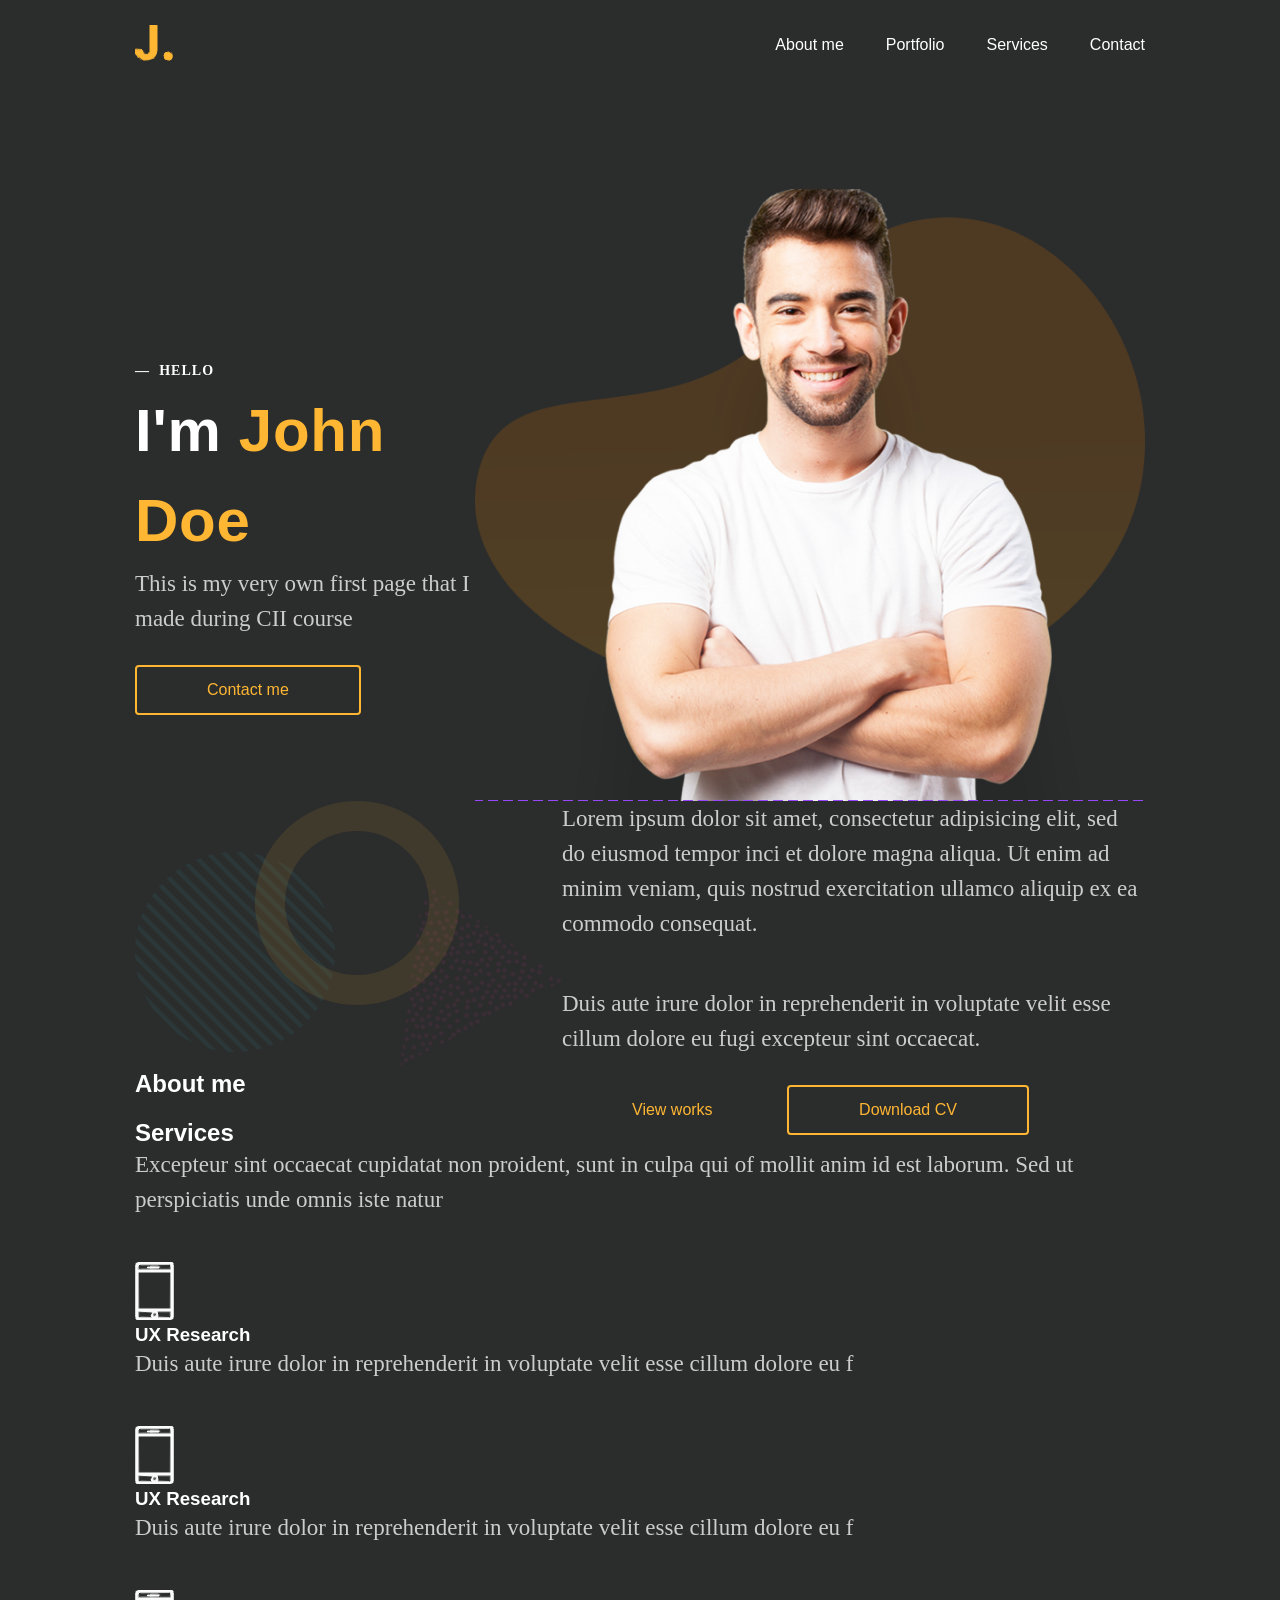
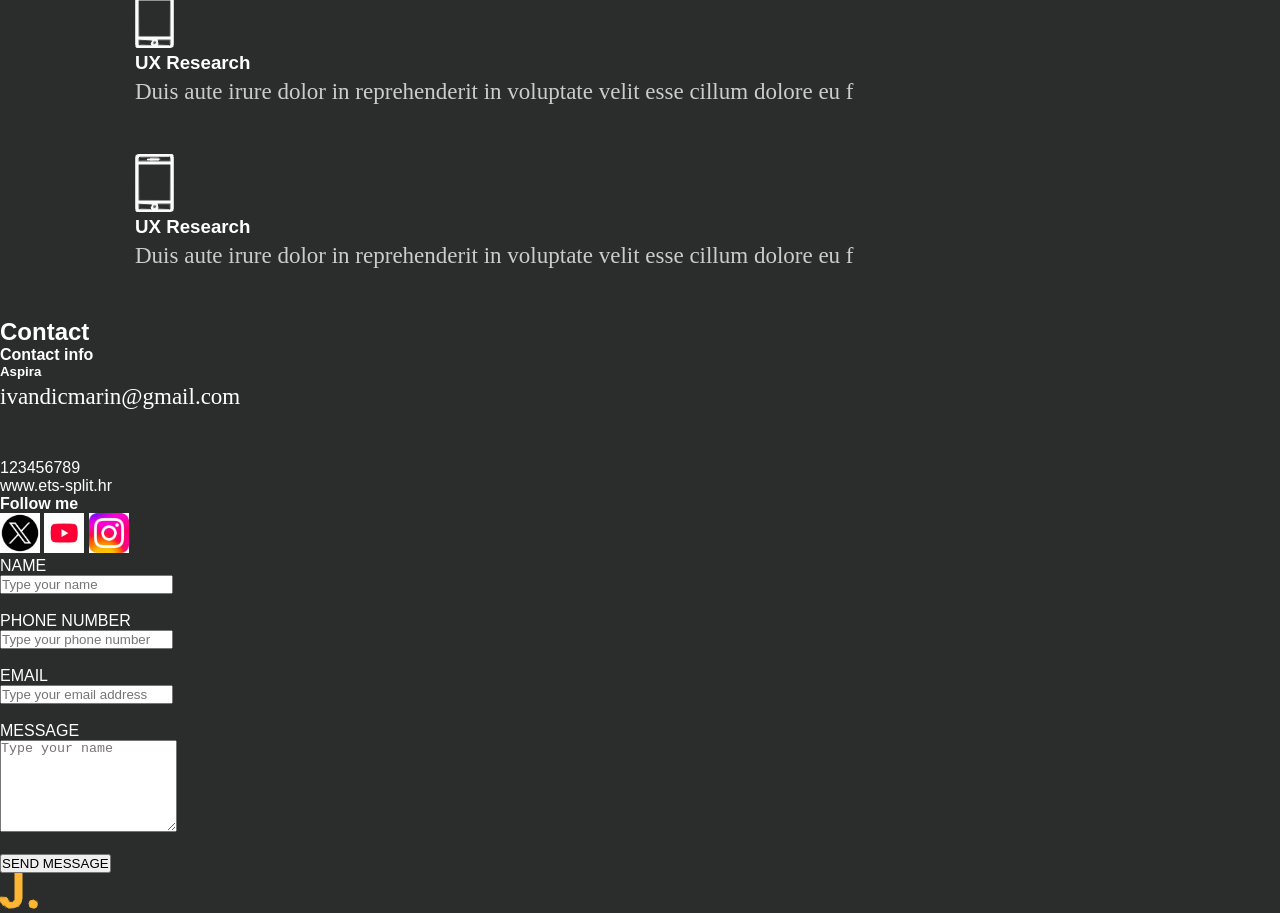
<file: html1/idex-flexbox.html>
<!DOCTYPE html>
<html lang="en">

<head>
    <meta charset="UTF-8">
    <meta name="viewport" content="width=device-width, initial-scale=1.0">
    <title>Document</title>
    <link rel="stylesheet" href="assets/css/style.css">
</head>

<body>
    <!-- Sve što pišemo pišemo unutar body taga -->
    <header class="head container maxw">
        <div>
            <a href="index-flexbox.html">
                <img src="assets/img/logo.svg" alt="logo">
            </a>
        </div>
        <nav class="navi">
            <a href=""> About me </a>
            <a href=""> Portfolio </a>
            <a href=""> Services </a>
            <a href=""> Contact </a>
        </nav>
    </header>
    <section class="hero container">
        <div class="maxw flex">
            <div class="hero-left">
                <h6>&mdash;&nbsp; HELLO</h6>
                <h1>I'm <span>John Doe</span></h1>
                <p class="hero-p">This is my very own first page that I<br>
                    made during CII course</p>
                <!-- <button>Contact me</button> -->
                <a href="" class="btn ">Contact me</a>
            </div>
            <div class="hero-right">
                <img src="assets/img/johnd.png" alt="neki lik">
            </div>
        </div>
    </section>
    <section class="about-me container">
        <div class="maxw flex">
            <div class="am-title">
                <img class="shape"  src="assets/img/hero-shapes.png" alt="shape">
                <h2>About me</h2>
            </div>
            <div class="am-text">
                <p>
                    Lorem ipsum dolor sit amet, consectetur adipisicing elit, sed do eiusmod tempor inci
                    et dolore magna aliqua. Ut enim ad minim veniam, quis nostrud exercitation ullamco
                    aliquip ex ea commodo consequat.
                </p>
                <p>
                    Duis aute irure dolor in reprehenderit in voluptate velit esse cillum dolore eu fugi
                    excepteur sint occaecat.
                </p>
                <div class="btn-holder">
             <a href="" class="btn1 ">View works</a>
              <a href="" class="btn ">Download CV</a>
                </div>
            </div>
        </div>
    </section>
    <section class="services">
        <div class="maxw container">
            <div class="title-text">
                <h2>Services</h2>
                <p class="sr-intro">Excepteur sint occaecat cupidatat non proident, sunt in culpa qui of
                    mollit anim id est
                    laborum. Sed ut perspiciatis unde omnis iste natur</p>
            </div>
            <div class="flex-sr mt-107">
                <div class="rectangle blue">
                    <img src="assets/img/phone.svg" alt="ikona">
                    <h3>UX Research</h3>
                    <p>Duis aute irure dolor in reprehenderit in voluptate velit esse cillum dolore eu f</p>
                </div>
                <div class="rectangle yellow">
                    <img src="assets/img/phone.svg" alt="ikona">
                    <h3>UX Research</h3>
                    <p>Duis aute irure dolor in reprehenderit in voluptate velit esse cillum dolore eu f</p>
                </div>
                <div class="rectangle purple">
                    <img src="assets/img/phone.svg" alt="ikona">
                    <h3>UX Research</h3>
                    <p>Duis aute irure dolor in reprehenderit in voluptate velit esse cillum dolore eu f</p>
                </div>
                <div class="rectangle green">
                    <img src="assets/img/phone.svg" alt="ikona">
                    <h3>UX Research</h3>
                    <p>Duis aute irure dolor in reprehenderit in voluptate velit esse cillum dolore eu f</p>
                </div>
            </div>
        </div>
    </section>
    <div>
        <div class="title-text">
            <h2>Contact</h2>
        </div>
        <div class="left">
            <h4>Contact info</h4>
            <h5>Aspira</h5>
            <p><a href="mailto:ivandicmarin@gmail.com">ivandicmarin@gmail.com</a></p>
            <div>
                <a href="tel:+38598603905">123456789</a> <br>
                <a href="tel:+38598603905">www.ets-split.hr</a>
            </div>
            <h4>Follow me</h4>
            <a href=""> <img src="assets/img/x logo.webp" alt="x" style="width: 40px;" style="height:40px;"></a>
            <a href="https://www.youtube.com/"> <img src="assets/img/youtube logo.webp" alt="youtube"
                    style="width: 40px;" style="height:40px;"></a>
            <a href=""> <img src="assets/img/instagram logo.webp" alt="instagram" style="width:40px;"
                    style="height:40px;"></a>
        </div>
        <div class="right">
           <form>
    
    <label for="name">NAME</label><br>
    <input type="text" id="name" name="name" placeholder="Type your name"><br><br>

    
    <label for="phone">PHONE NUMBER</label><br>
    <input type="tel" id="phone" name="phone" placeholder="Type your phone number"><br><br>

    <label for="email">EMAIL</label><br>
    <input type="email" id="email" name="email" placeholder="Type your email address"><br><br>

   
    <label for="message">MESSAGE</label><br>
    <textarea id="message" name="message" rows="6" placeholder="Type your name"></textarea><br><br>

    <input type="submit" value="SEND MESSAGE">
</form>
        </div>
    </div>
    <footer> <img src="assets/img/logo.svg" alt="logo"></footer>
</body>

</html>
</file>
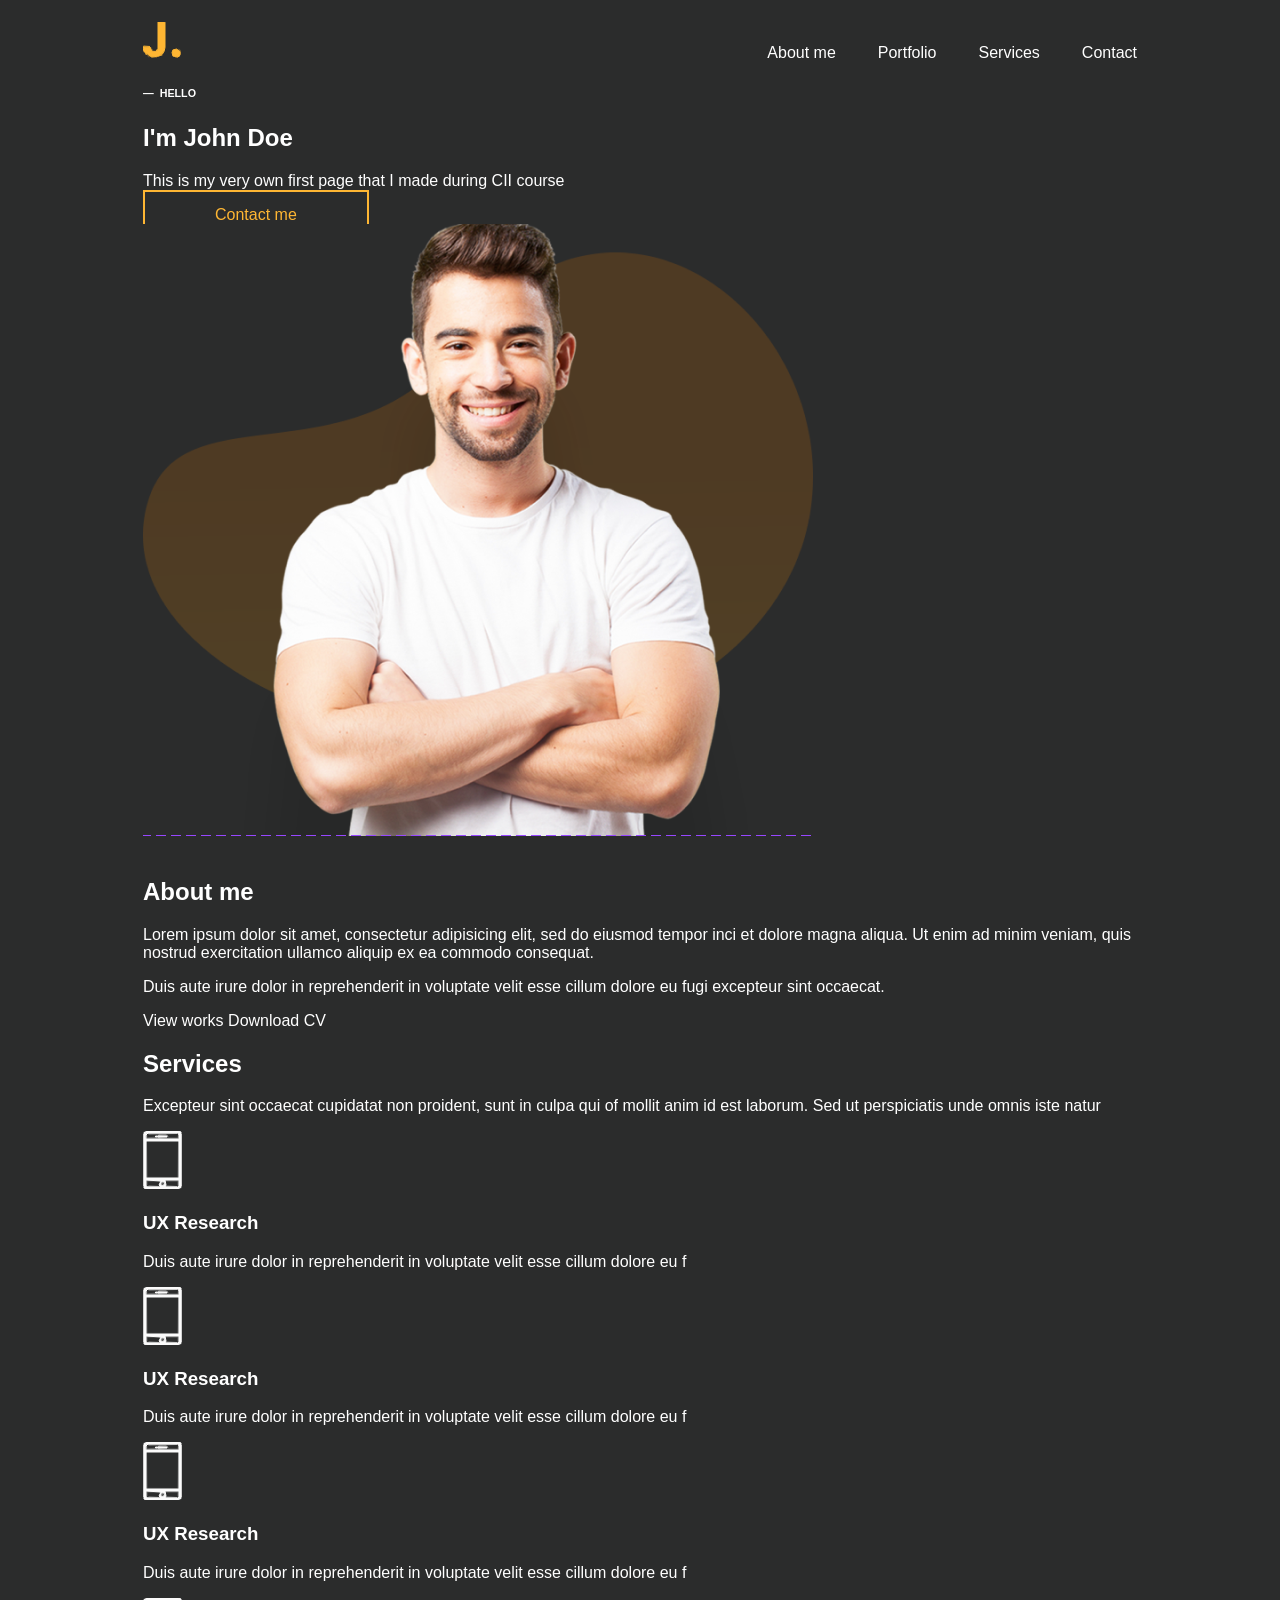
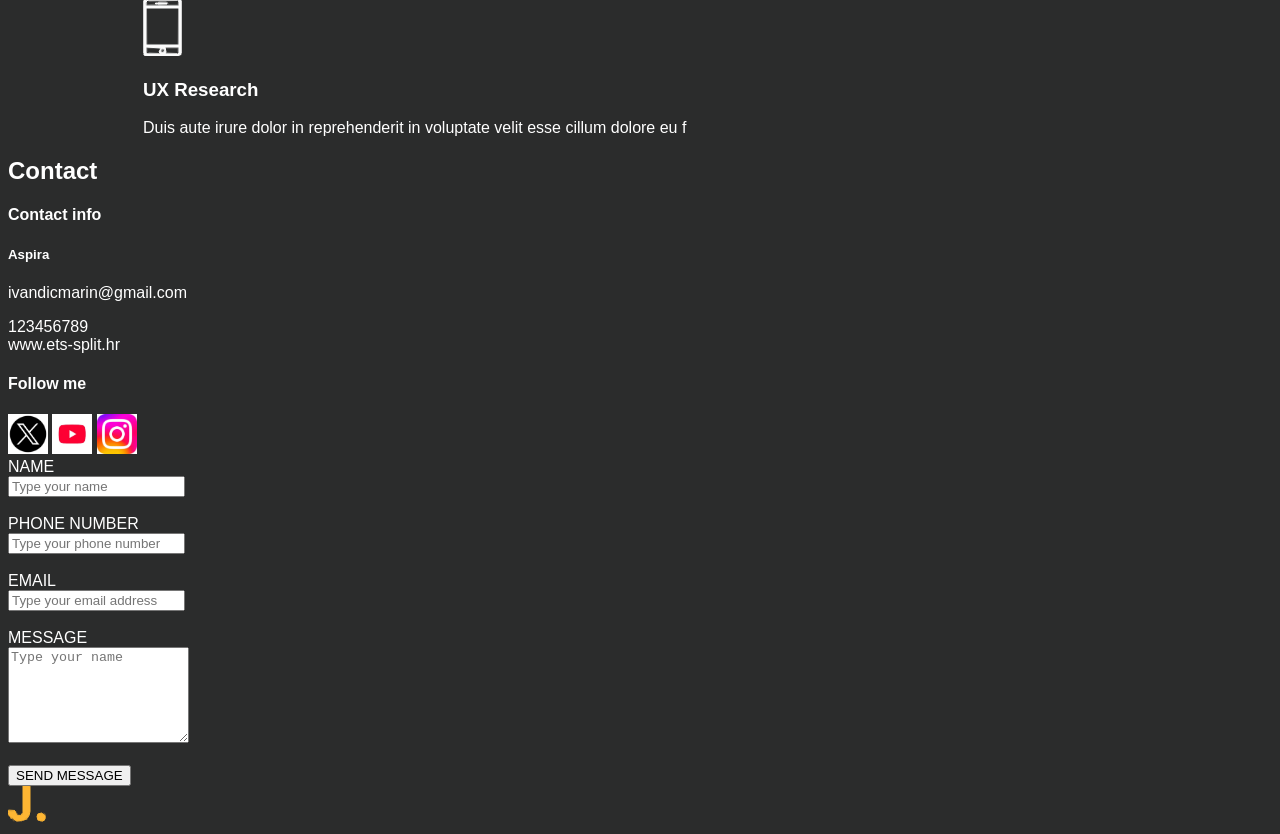
<file: html1 (2)/html1 (2)/html1 (1)/html1/idex-flexbox.html>
<!DOCTYPE html>
<html lang="en">

<head>
    <meta charset="UTF-8">
    <meta name="viewport" content="width=device-width, initial-scale=1.0">
    <title>Document</title>
    <link rel="stylesheet" href="assets/css/style.css">
</head>

<body>
    <!-- Sve što pišemo pišemo unutar body taga -->
    <header class="head container">
        <div>
            <a href="index-flexbox.html">
                <img src="assets/img/logo.svg" alt="logo">
            </a>
        </div>
        <nav class="navi">
            <a href=""> About me </a>
            <a href=""> Portfolio </a>
            <a href=""> Services </a>
            <a href=""> Contact </a>
        </nav>
    </header>
    <section class="hero container">
        <div class="maxw flex">
            <div class="hero-left">
                <h6>&mdash;&nbsp; HELLO</h6>
                <h1>I'm <span>John Doe</span></h1>
                <p class="hero-p">This is my very own first page that I
                    made during CII course</p>
                <!-- <button>Contact me</button> -->
                <a href="" class="btn ">Contact me</a>
            </div>
            <div class="hero-right">
                <img src="assets/img/johnd.png" alt="neki lik">
            </div>
        </div>
    </section>
    <section class="about-me container">
        <div class="maxw flex">
            <div class="am-title">
                <h2>About me</h2>
            </div>
            <div class="am-text">
                <p>
                    Lorem ipsum dolor sit amet, consectetur adipisicing elit, sed do eiusmod tempor inci
                    et dolore magna aliqua. Ut enim ad minim veniam, quis nostrud exercitation ullamco
                    aliquip ex ea commodo consequat.
                </p>
                <p>
                    Duis aute irure dolor in reprehenderit in voluptate velit esse cillum dolore eu fugi
                    excepteur sint occaecat.
                </p>
                <div class="btn-holder">
                    <a href="" class="">View works</a>
                    <a href="" class="">Download CV</a>
                </div>
            </div>
        </div>
    </section>
    <section class="services">
        <div class="maxw container">
            <div class="title-text">
                <h2>Services</h2>
                <p class="sr-intro">Excepteur sint occaecat cupidatat non proident, sunt in culpa qui of
                    mollit anim id est
                    laborum. Sed ut perspiciatis unde omnis iste natur</p>
            </div>
            <div class="flex-sr mt-107">
                <div class="rectangle blue">
                    <img src="assets/img/phone.svg" alt="ikona">
                    <h3>UX Research</h3>
                    <p>Duis aute irure dolor in reprehenderit in voluptate velit esse cillum dolore eu f</p>
                </div>
                <div class="rectangle yellow">
                    <img src="assets/img/phone.svg" alt="ikona">
                    <h3>UX Research</h3>
                    <p>Duis aute irure dolor in reprehenderit in voluptate velit esse cillum dolore eu f</p>
                </div>
                <div class="rectangle purple">
                    <img src="assets/img/phone.svg" alt="ikona">
                    <h3>UX Research</h3>
                    <p>Duis aute irure dolor in reprehenderit in voluptate velit esse cillum dolore eu f</p>
                </div>
                <div class="rectangle green">
                    <img src="assets/img/phone.svg" alt="ikona">
                    <h3>UX Research</h3>
                    <p>Duis aute irure dolor in reprehenderit in voluptate velit esse cillum dolore eu f</p>
                </div>
            </div>
        </div>
    </section>
    <div>
        <div class="title-text">
            <h2>Contact</h2>
        </div>
        <div class="left">
            <h4>Contact info</h4>
            <h5>Aspira</h5>
            <p><a href="mailto:ivandicmarin@gmail.com">ivandicmarin@gmail.com</a></p>
            <div>
                <a href="tel:+38598603905">123456789</a> <br>
                <a href="tel:+38598603905">www.ets-split.hr</a>
            </div>
            <h4>Follow me</h4>
            <a href=""> <img src="assets/img/x logo.webp" alt="x" style="width: 40px;" style="height:40px;"></a>
            <a href="https://www.youtube.com/"> <img src="assets/img/youtube logo.webp" alt="youtube"
                    style="width: 40px;" style="height:40px;"></a>
            <a href=""> <img src="assets/img/instagram logo.webp" alt="instagram" style="width:40px;"
                    style="height:40px;"></a>
        </div>
        <div class="right">
           <form>
    
    <label for="name">NAME</label><br>
    <input type="text" id="name" name="name" placeholder="Type your name"><br><br>

    
    <label for="phone">PHONE NUMBER</label><br>
    <input type="tel" id="phone" name="phone" placeholder="Type your phone number"><br><br>

    <label for="email">EMAIL</label><br>
    <input type="email" id="email" name="email" placeholder="Type your email address"><br><br>

   
    <label for="message">MESSAGE</label><br>
    <textarea id="message" name="message" rows="6" placeholder="Type your name"></textarea><br><br>

    <input type="submit" value="SEND MESSAGE">
</form>
        </div>
    </div>
    <footer> <img src="assets/img/logo.svg" alt="logo"></footer>
</body>

</html>
</file>
<file: html1/assets/css/style.css>
*{
    padding: 0;
    margin: 0;
}

html {
  background-color: #2b2c2c;
  color: #fff;
  font-family: "Poppins", sans-serif;
  font-style: normal;
}

.head {
  justify-content: space-between;
  display: flex;
  align-items: center;
}

.btn {
  border: 2px solid #feb633;
  color: #feb633;
  padding-left: 70px;
  padding-right: 70px;
  padding-top: 14px;
  padding-bottom: 15px;
  border-radius: 4px;
 
}
.btn1 {
    border: 2px;
  color: #feb633;
  padding-left: 70px;
  padding-right: 70px;
  padding-top: 14px;
  padding-bottom: 15px;
  border-radius: 4px;
 
}

a {
  text-decoration: none;
  color: #fff;
}

.navi {
  padding-top: 36px;
  display: flex;
  gap: 42px;
  padding-bottom: 36px;
}

.hero-right {
  display: flex;
  justify-content: flex-end;
  margin-top: 99px;
}

.container {
  padding-right: 135px;
  padding-left: 135px;
}

.maxw {
  max-width: 1170px;
  margin-left: auto;
  margin-right: auto;
}

h6 {
  font-family: Poppins;
  font-size: 14px;
  font-style: normal;
  line-height: 30px;
  letter-spacing: 1.05px;
}

h1 {
  font-size: 60px;
  line-height: 90px;
  letter-spacing: 0.72px;
}

p {
  color: #ccc;
  font-family: Poppins;
  font-size: 23px;
  line-height: 35px;
  margin-bottom: 45px;

}

span {
  color: #feb633;
  font-size: 60px;
  line-height: 90px;
  letter-spacing: 0.72px;
}

.flex{
    display: flex;
    justify-content: space-between;
}

.shape{
    
}

.hero-left{
    margin-top:266px;
}
</file>
<file: html1 (2)/html1 (2)/html1 (1)/html1/assets/css/style.css>
html{
    background-color: #2b2c2c;
    color: #fff;
    font-family: "Poppins",sans-serif;
    font-style: normal;
}

.head{
    justify-content: space-between;
    display: flex;
    align-items: baseline;
}

.btn{
    border: 2px solid #FEB633;
    color: #FEB633;
    padding-left: 70px;
    padding-right: 70px;
    padding-top: 14px;
    padding-bottom: 15px;
}

a{
    text-decoration: none;
    color: #fff;
}

.navi{
    padding-top: 36px;
    display: flex;
    gap: 42px;
    
    
}

.hero-right{
width: 670px;
height: 634px;
}

.container{
    padding-right: 135px;
    padding-left: 135px;
}
</file>
